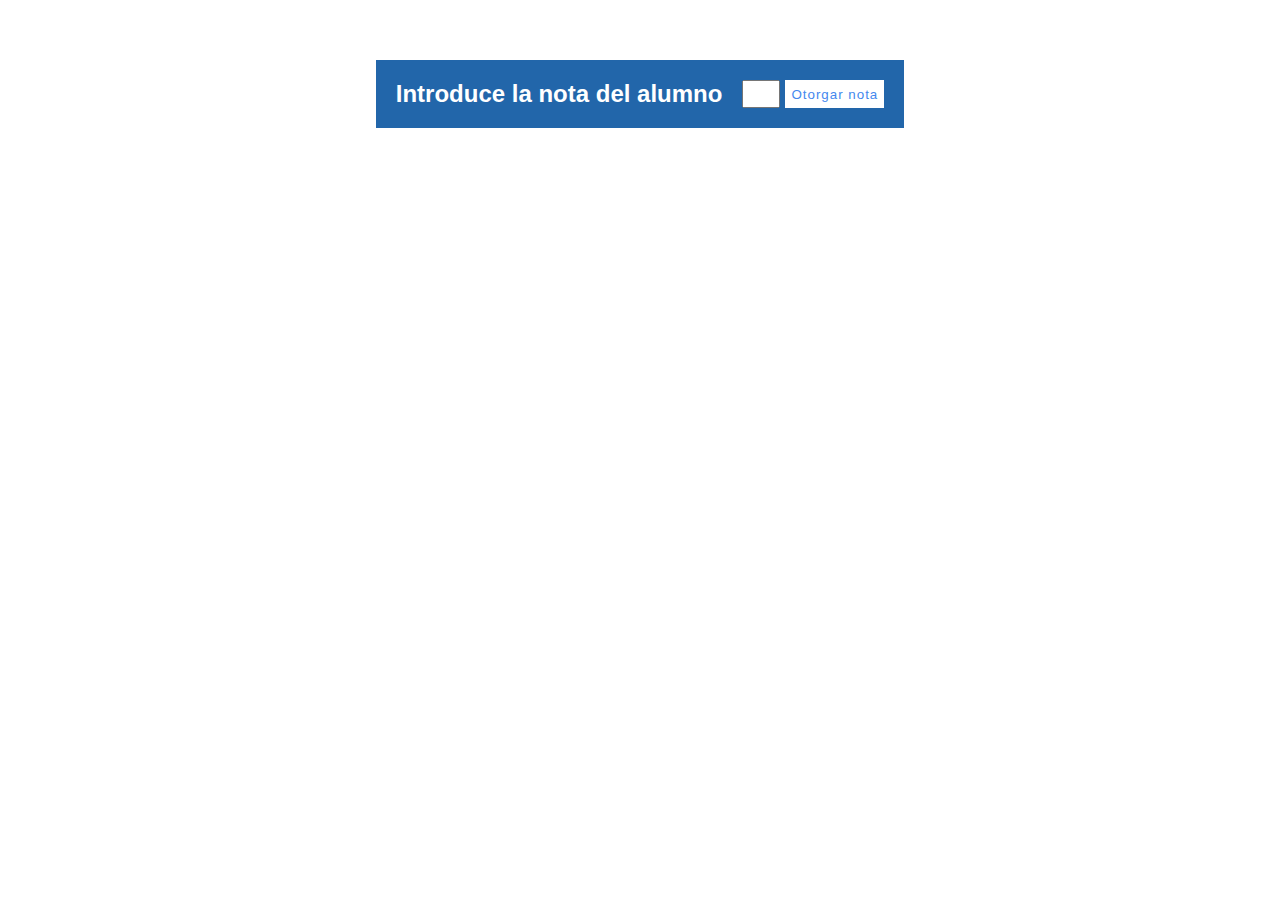
<file: capitulo 10/index.html>
<!DOCTYPE html>
<html lang="en">
  <head>
    <meta charset="UTF-8" />
    <meta http-equiv="X-UA-Compatible" content="IE=edge" />
    <meta name="viewport" content="width=device-width, initial-scale=1.0" />
    <link rel="stylesheet" href="style.css" />
    <title>Document</title>
  </head>
  <body>
    <div class="modal-background">
      <div class="modal">
        <h3 class="resultado">as</h3>
        <p class="mensaje">sa</p>
      </div>
    </div>
    <form class="formulario-notas">
      <h2>Introduce la nota del alumno</h2>
      <input type="text" id="nota" />
      <input type="button" id="snd-nota" value="Otorgar nota" />
    </form>
    <script src="codigo.js"></script>
  </body>
</html>
</file>
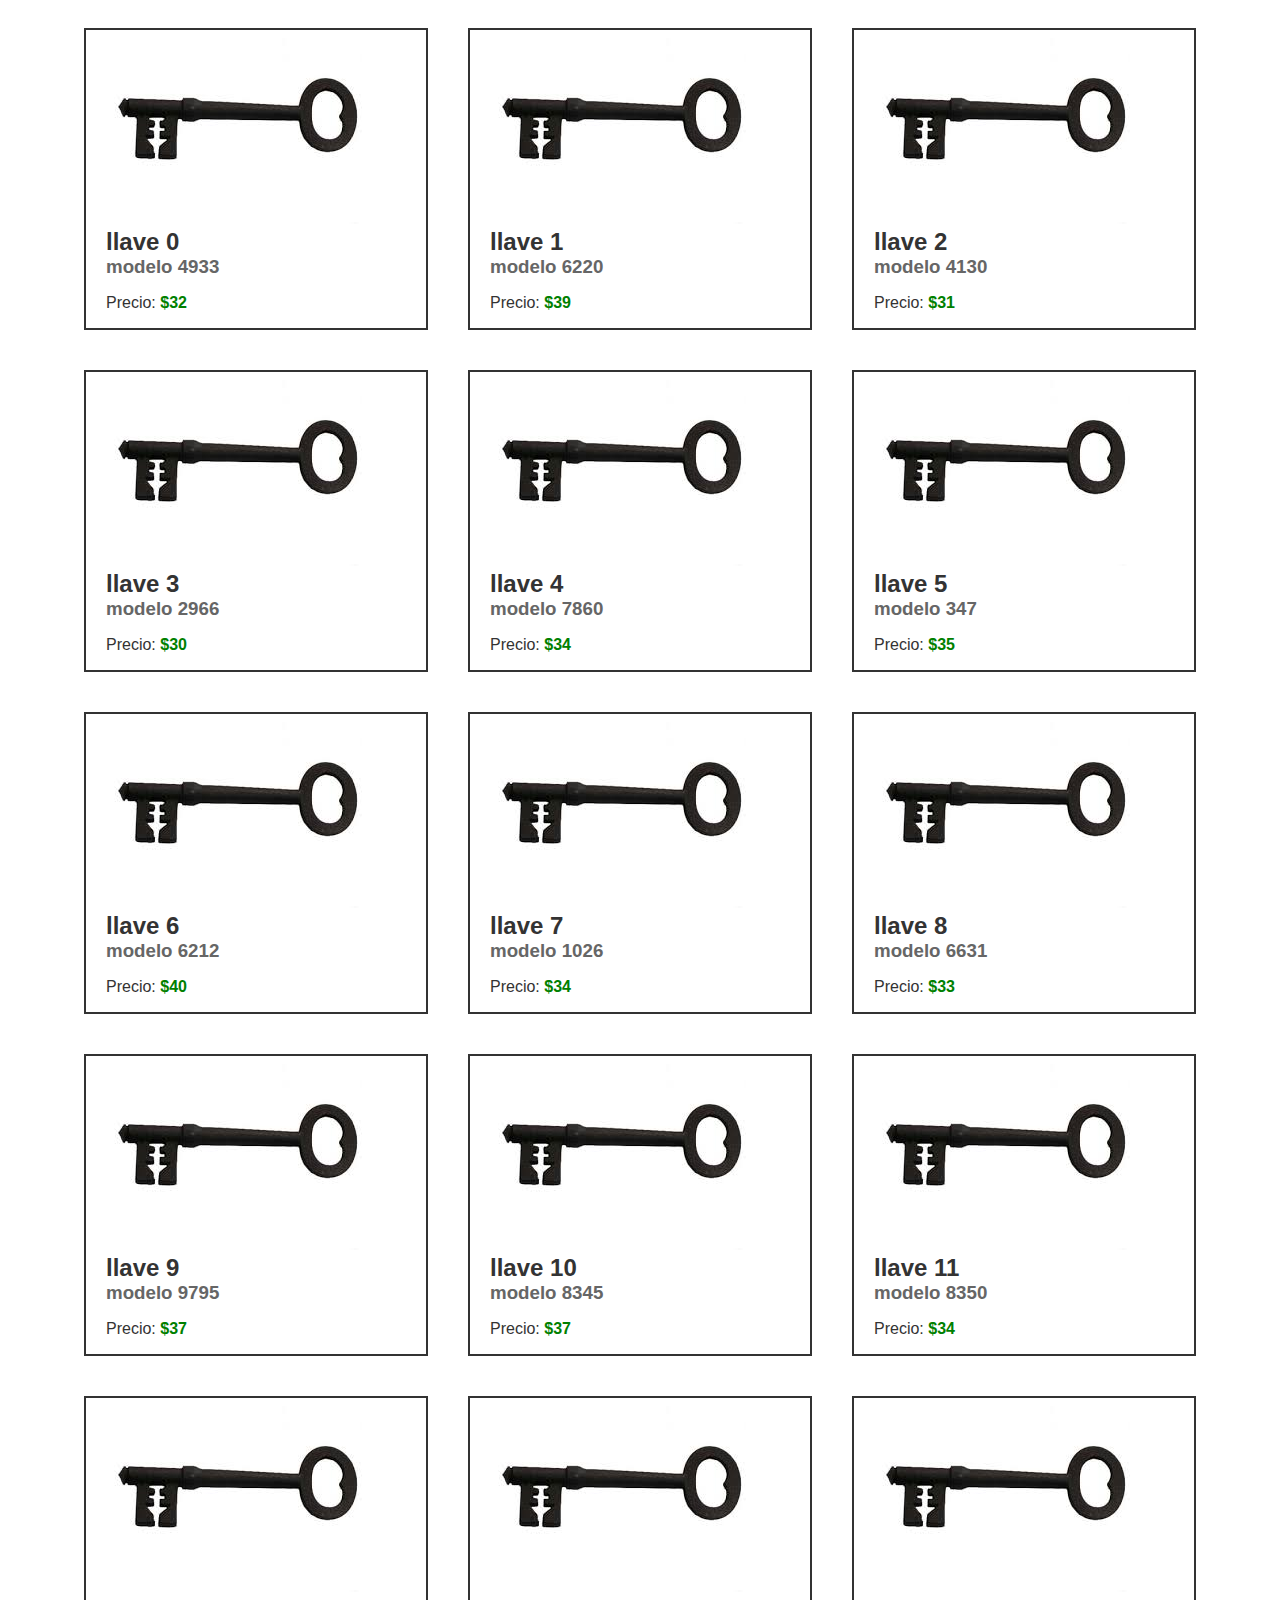
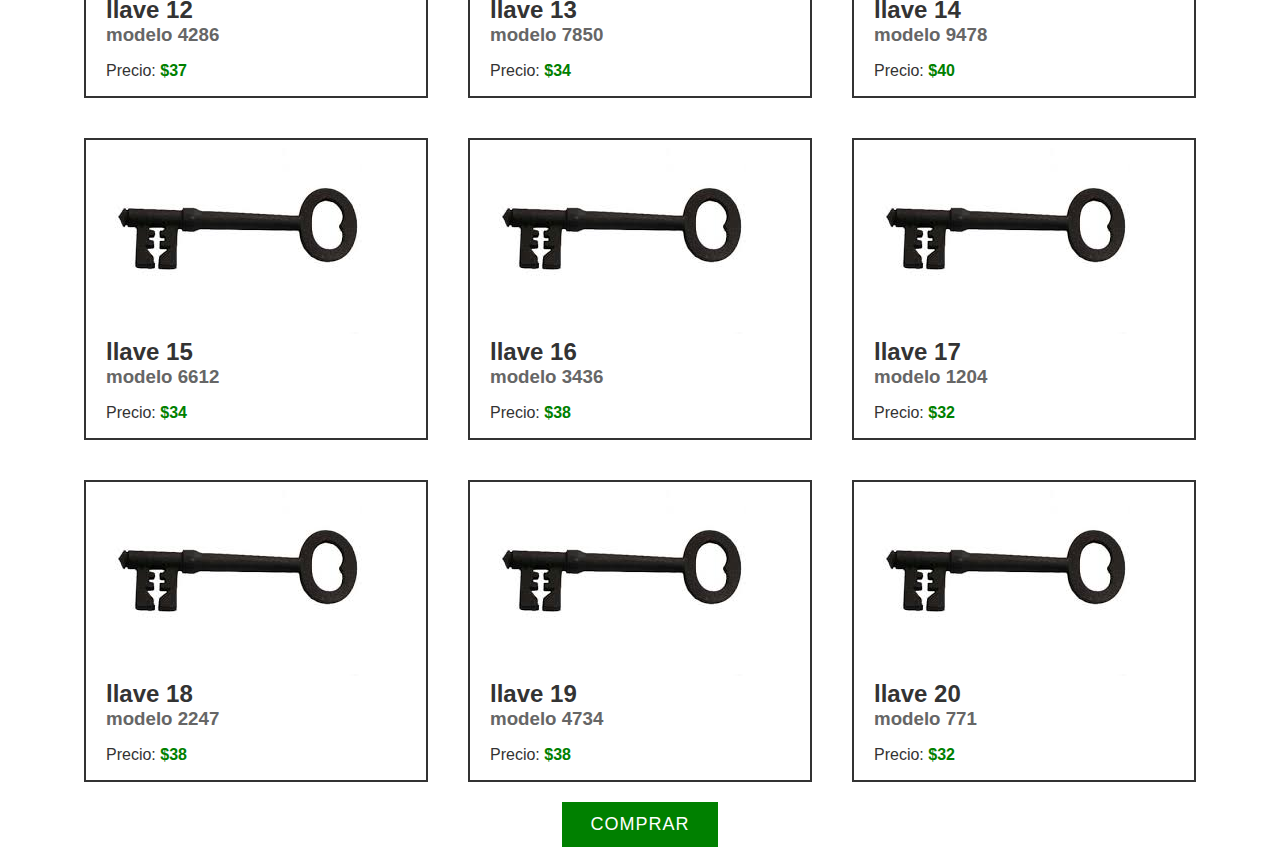
<file: capitulo 6/index.html>
<!DOCTYPE html>
<html lang="en">
  <head>
    <meta charset="UTF-8" />
    <meta http-equiv="X-UA-Compatible" content="IE=edge" />
    <meta name="viewport" content="width=device-width, initial-scale=1.0" />
    <link rel="stylesheet" href="styles.css">
    <title>Llaveria</title>
  </head>
  <body>

    <div class="flex-container">
    </div>
    
<form>
  <input type="hidden" name="data" class="key-data">
  <input type="submit"  value="comprar" class="send-button">
</form>
    <script src="codigo.js"></script>
  </body>
</html>
</file>
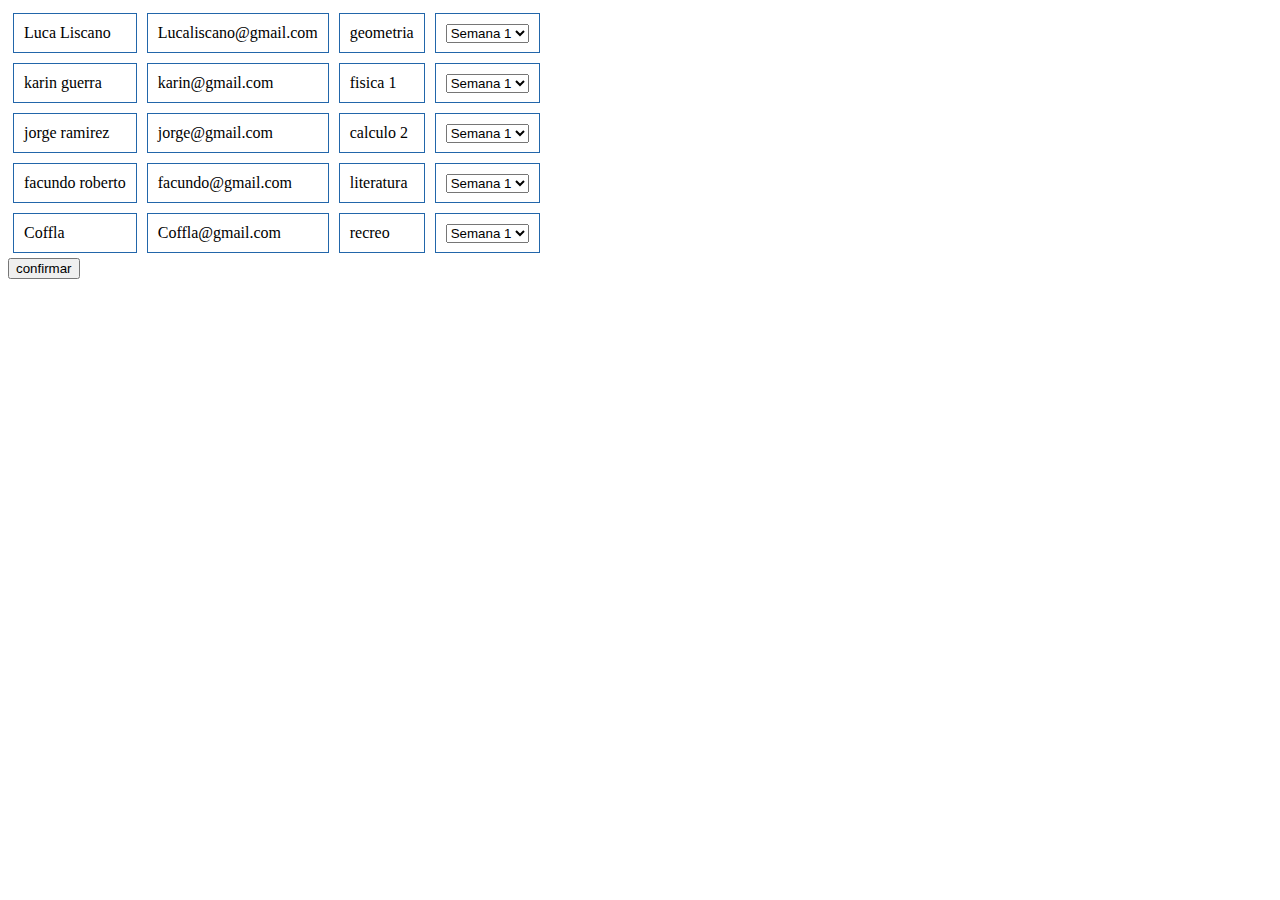
<file: Capitulo 9 parte B/index.html>
<!DOCTYPE html>
<html lang="en">
  <head>
    <meta charset="UTF-8" />
    <meta http-equiv="X-UA-Compatible" content="IE=edge" />
    <meta name="viewport" content="width=device-width, initial-scale=1.0" />
    <link rel="stylesheet" href="styles.css" />
    <title>Document</title>
  </head>
  <body>
    <div class="grid-container"></div>
    <button class="btn-confirmar">confirmar</button>
    <script src="codigo.js"></script>
  </body>
</html>
</file>
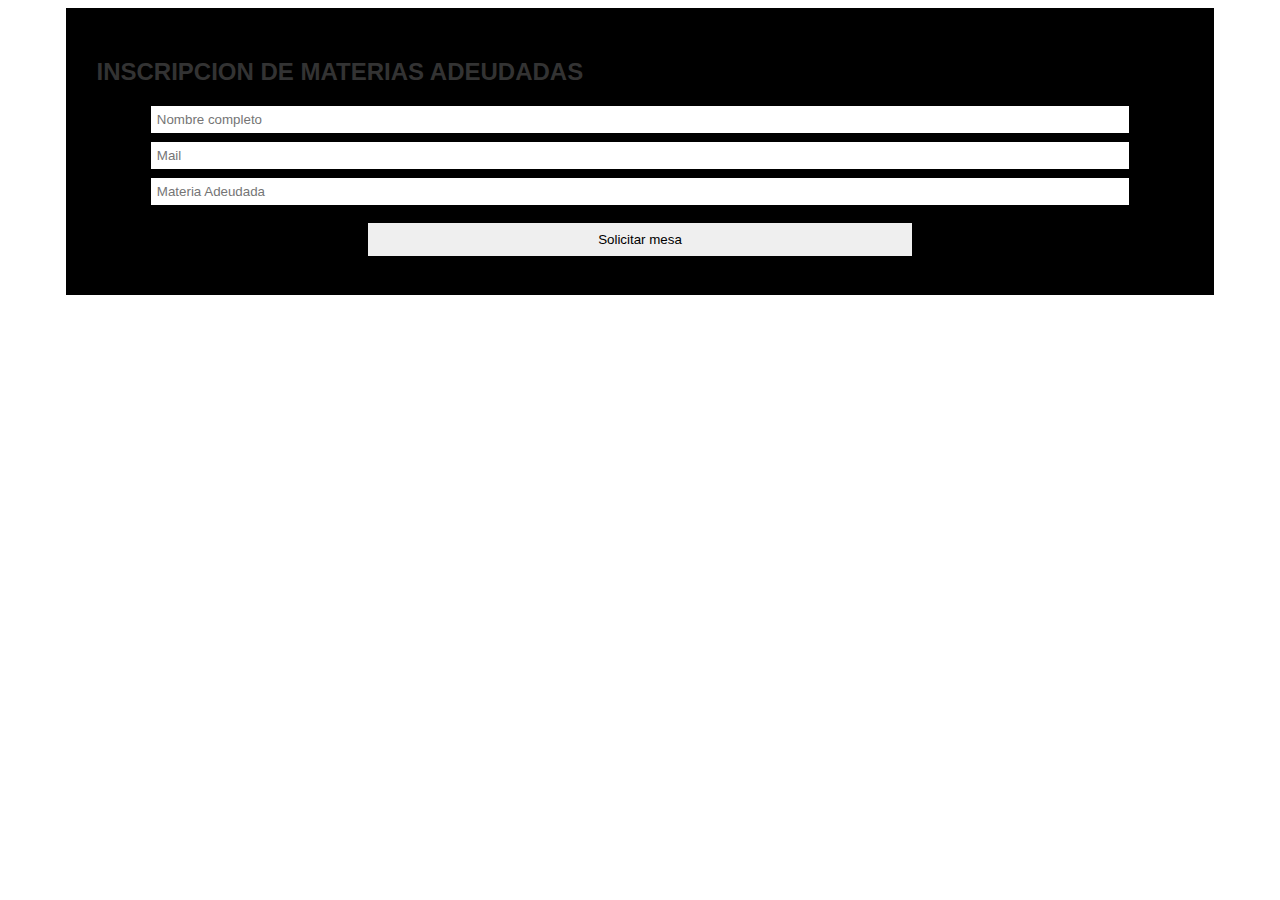
<file: capitulo 9/index.html>
<!DOCTYPE html>
<html lang="en">
  <head>
    <meta charset="UTF-8" />
    <meta http-equiv="X-UA-Compatible" content="IE=edge" />
    <meta name="viewport" content="width=device-width, initial-scale=1.0" />
    <link rel="stylesheet" href="styles.css" />
    <title>pruebas</title>
  </head>
  <body>
    <form>
      <h2>INSCRIPCION DE MATERIAS ADEUDADAS</h2>
      <input
        type="text"
        placeholder="Nombre completo"
        id="nombre"
        required=""
      />
      <input type="mail" placeholder="Mail" id="mail" required="" />
      <input
        type="text"
        placeholder="Materia Adeudada"
        id="materia"
        required=""
      />
      <input type="submit" value="Solicitar mesa" id="btn-enviar" />
      <div class="resultado"></div>
    </form>
    <script src="codigo.js"></script>
  </body>
</html>
</file>
<file: capitulo 10/style.css>
body {
  color: #333;
  font-family: sans-serif;
}

.formulario-notas {
  margin-top: 60px;
  text-align: center;
  background: #26a;
  padding: 20px;
  box-sizing: border-box;
  display: flex;
  width: fit-content;
  margin-left: auto;
  margin-right: auto;
}

h2 {
  margin: 0;
  flex-grow: 1;
  color: #fff;
  margin-right: 20px;
}

input {
  width: 30px;
}

input[type="button"] {
  width: auto;
  margin-left: 5px;
  color: #48e;
  background: #fff;
  border: none;
  letter-spacing: 1px;
}

.modal-background {
  box-sizing: border-box;
  width: 100%;
  height: 100%;
  background: rgba(0, 0, 0, 0.7);
  position: absolute;
  top: 0;
  left: 0;
  display: none;
  opacity: 0;
}

.modal {
  background: #fff;
  width: 600px;
  margin: auto;
  text-align: center;
}

.resultado {
  font-size: 23px;
  margin-bottom: 5px;
}
.red {
  color: #f00;
}

.green {
  color: #0f0;
}
@keyframes aparecer {
  0% {
    opacity: 0;
    display: flex;
  }
  100% {
    opacity: 1;
    display: flex;
  }
}
</file>
<file: capitulo 6/styles.css>
.flex-container{
    display: flex;
    flex-wrap: wrap; 
    justify-content: center;
    color:#333;
    font-family: sans-serif;
}

.flex-item{
    flex-grow: 1;
    margin: 20px;
    max-width: 300px;
    border: 2px solid #333;
    padding: 0px 20px;
}

.flex-item:hover{
    border-color: green;
    box-shadow: 0px 0px 30px green;
}

.flex-item:focus{
    border-color: green;
    box-shadow: 0px 0px 30px green;
}



h2,h3{
    margin: 0%;
}

h3{
    color: #666;
}

p b{
    color: green;
}

.llave-img{
    width:300px;
}

form{
    width: 100%;
    text-align: center;
}

input[type="submit"]{
    background-color: green;
    color: #FFF;
    border: none;
    padding: 12px 28px;
    font-size: 18px;
    letter-spacing: 1px;
}
</file>
<file: Capitulo 9 parte B/styles.css>
.grid-container {
  display: grid;
  grid-template-rows: 50px;
  grid-template-columns: repeat(4, minmax(min-content, max-content));
  grid-auto-rows: 50px;
}

.grid-container .grid-item {
  padding: 10px;
  border: 1px solid #26a;
  margin: 5px;
}
</file>
<file: capitulo 9/styles.css>
body {
  color: #333;
  font-family: sans-serif;
  box-sizing: border-box;
}

input {
  display: block;
  width: 90%;
  padding: 6px;
  margin: 9px auto;
  box-sizing: border-box;
  border: none;
}

.red {
  color: red;
}

.green {
  color: green;
}

input[type="submit"] {
  width: 50%;
  margin-top: 18px;
  padding: 9px;
}

form {
  width: 86%;
  margin: auto;
  background-color: black;
  padding: 30px;
}
</file>
